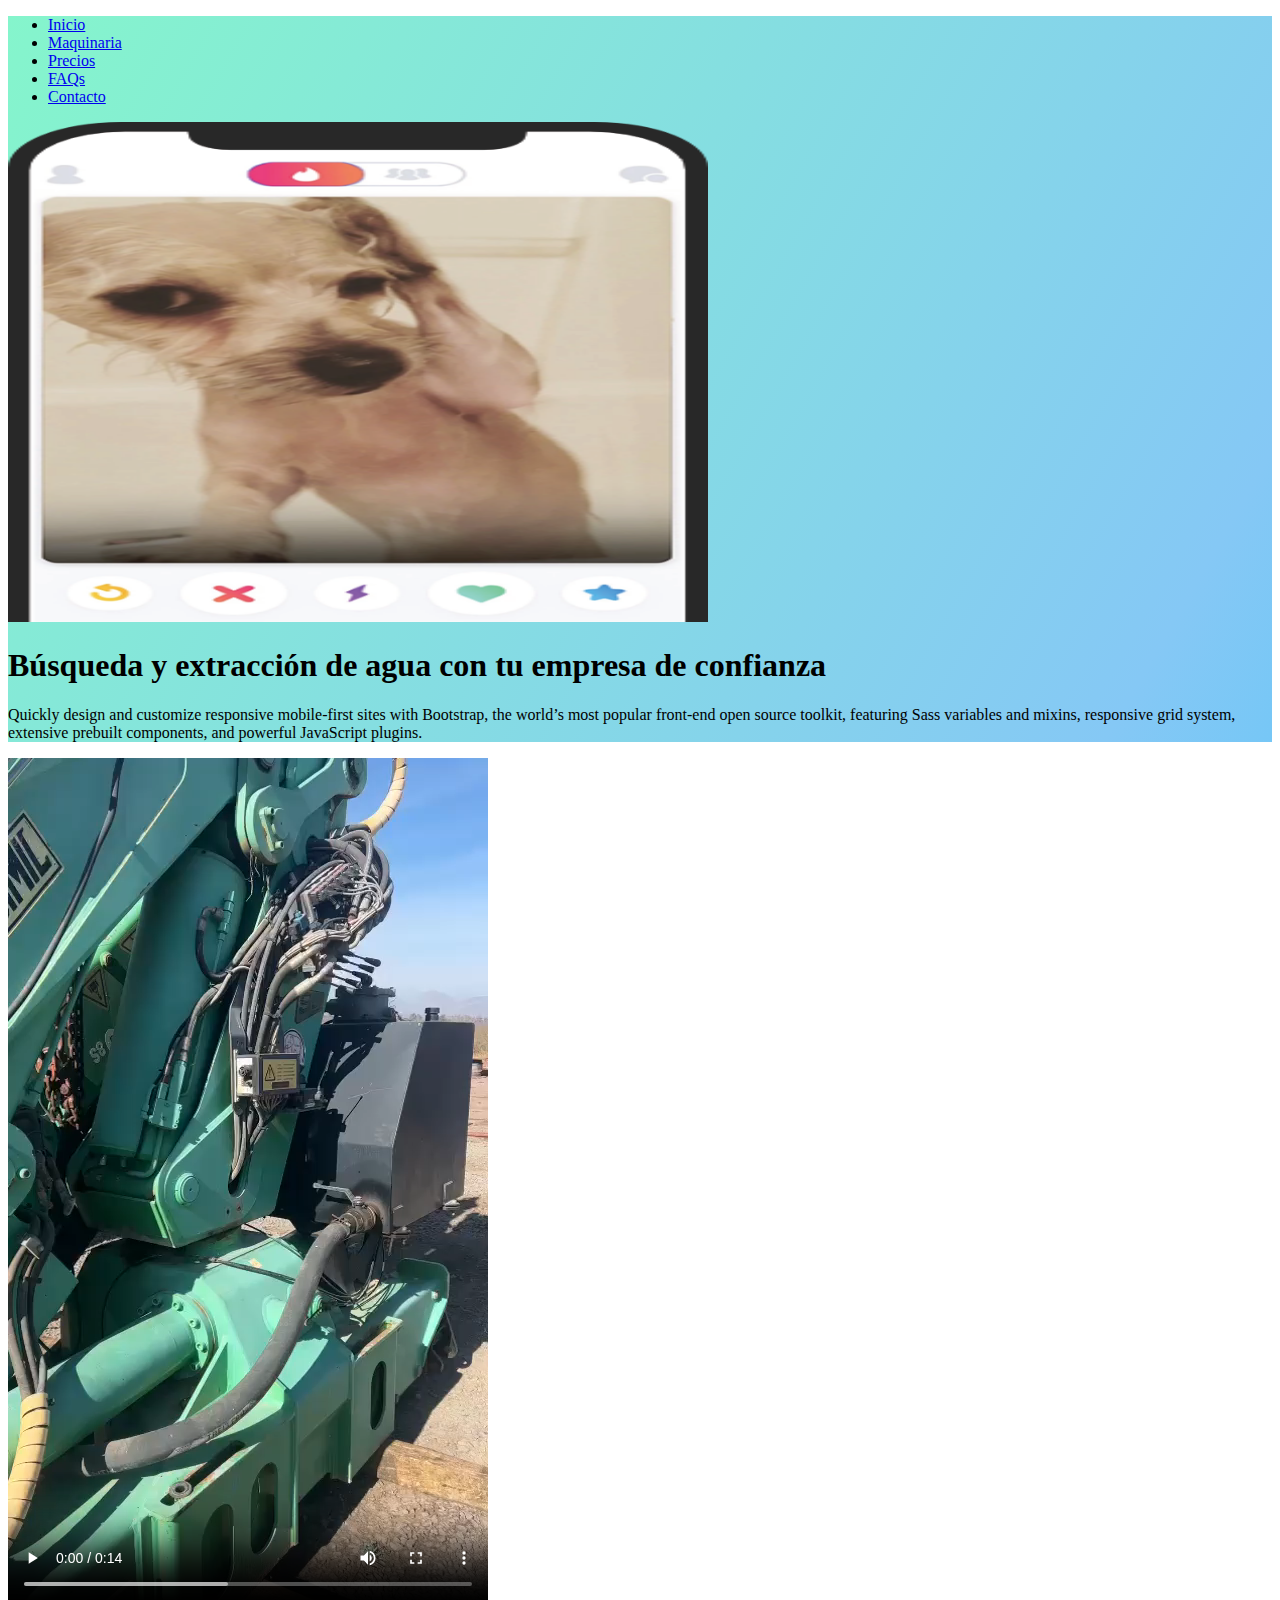
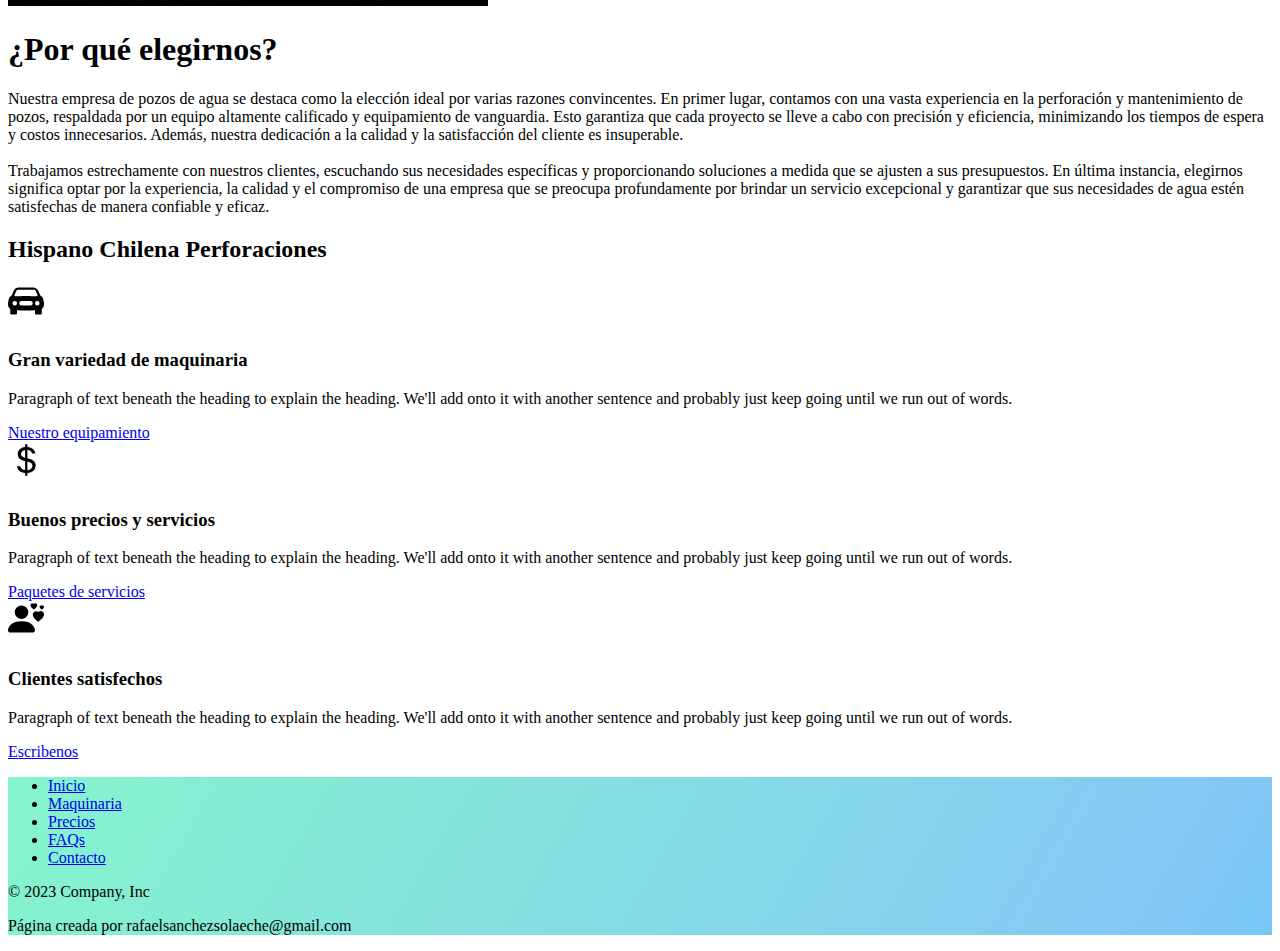
<file: index.html>
<!DOCTYPE html>
<html lang="es">

<head>
  <meta charset="UTF-8">
  <meta name="viewport" content="width=device-width, initial-scale=1.0">
  <title>Hispano Chilena Perforaciones</title>
  <link href="https://cdn.jsdelivr.net/npm/bootstrap@5.3.2/dist/css/bootstrap.min.css" rel="stylesheet" integrity="sha384-T3c6CoIi6uLrA9TneNEoa7RxnatzjcDSCmG1MXxSR1GAsXEV/Dwwykc2MPK8M2HN" crossorigin="anonymous">
  <link href="css/style.css" rel="stylesheet">

</head>

<body>
  <!-- Title -->
  <section id="title" class="gradient-background">
    <header class="d-flex justify-content-center py-3">
      <ul class="nav nav-pills">
        <li class="nav-item"><a href="index.html" class="nav-link active" aria-current="page">Inicio</a></li>
        <li class="nav-item"><a href="maquinaria.html" class="nav-link">Maquinaria</a></li>
        <li class="nav-item"><a href="precios.html" class="nav-link">Precios</a></li>
        <li class="nav-item"><a href="faqs.html" class="nav-link">FAQs</a></li>
        <li class="nav-item"><a href="contacto.html" class="nav-link">Contacto</a></li>
      </ul>
    </header>
    <div class="container col-xxl-8 px-4 py-5">
      <div class="row flex-lg-row-reverse align-items-center g-5 py-5">
        <div class="col-10 col-sm-8 col-lg-6">
          <img src="images/iphone.png" class="d-block mx-lg-auto img-fluid" alt="Bootstrap Themes" width="700" height="500" loading="lazy">
        </div>
        <div class="col-lg-6">
          <h1 class="display-5 fw-bold text-body-emphasis lh-1 mb-3">Búsqueda y extracción de agua con tu empresa de confianza</h1>
          <p class="lead">Quickly design and customize responsive mobile-first sites with Bootstrap, the world’s most popular front-end open source toolkit, featuring Sass variables and mixins, responsive grid system, extensive prebuilt components, and powerful JavaScript plugins.</p>
          <!--<div class="d-grid gap-2 d-md-flex justify-content-md-start">
            <button type="button" class="btn btn-primary btn-lg px-4 me-md-2">Primary</button>
            <button type="button" class="btn btn-outline-secondary btn-lg px-4">Default</button>
          </div>-->
        </div>
      </div>
    </div>
  </section>

</section>
<!-- Testimonial -->
<section id="testimonial">
  <div class="container col-xxl-8 px-4 py-5">
    <div class="row flex-lg-row-reverse align-items-center g-5 py-5">
      <div class="col-10 col-sm-8 col-lg-6 ocultar-div-movil">
        <video src="videos/b68469d9-582a-4659-9da0-c6967c3014d8.MP4" controls></video>
      </div>
      <div class="col-lg-6">
        <h1 class="display-5 fw-bold text-body-emphasis lh-1 mb-3">¿Por qué elegirnos?</h1>
        <p class="lead"> 
          Nuestra empresa de pozos de agua se destaca como la elección ideal por varias razones convincentes. En primer lugar, contamos con 
          una vasta experiencia en la perforación y mantenimiento de pozos, respaldada por un equipo altamente calificado y equipamiento de 
          vanguardia. Esto garantiza que cada proyecto se lleve a cabo con precisión y eficiencia, minimizando los tiempos de espera y costos 
          innecesarios. Además, nuestra dedicación a la calidad y la satisfacción del cliente es insuperable. <br><br>Trabajamos estrechamente con 
          nuestros clientes, escuchando sus necesidades específicas y proporcionando soluciones a medida que se ajusten a sus presupuestos.
          En última instancia, elegirnos significa optar por la experiencia, la calidad y el compromiso de una empresa que se preocupa
          profundamente por brindar un servicio excepcional y garantizar que sus necesidades de agua estén satisfechas de manera confiable y eficaz.
        </p>
       <!-- <div class="d-grid gap-2 d-md-flex justify-content-md-start">
          <button type="button" class="btn btn-primary btn-lg px-4 me-md-2">Primary</button>
          <button type="button" class="btn btn-outline-secondary btn-lg px-4">Default</button>
        </div>-->
      </div>
      <div class="col-10 col-sm-8 col-lg-6 ocultar-div-escritorio">
        <video src="videos/b68469d9-582a-4659-9da0-c6967c3014d8.MP4" controls></video>
      </div>
    </div>
  </div>
</section>
  <!-- Features -->
  <section id="features">
    <div class="container px-4 py-5" id="hanging-icons">
      <h2 class="pb-2 border-bottom">Hispano Chilena Perforaciones</h2>
      <div class="row g-4 py-5 row-cols-1 row-cols-lg-3">
        <div class="col d-flex align-items-start">
          <div class="icon-square text-body-emphasis bg-body-secondary d-inline-flex align-items-center justify-content-center fs-4 flex-shrink-0 me-3">
            <img src="icons/car.svg" alt="coche" height="36"/>
          </div>
          <div>
            <h3 class="fs-2 text-body-emphasis">Gran variedad de maquinaria</h3>
            <p>Paragraph of text beneath the heading to explain the heading. We'll add onto it with another sentence and probably just keep going until we run out of words.</p>
            <a href="maquinaria.html" class="btn btn-link">
              Nuestro equipamiento
            </a>
          </div>
        </div>
        <div class="col d-flex align-items-start">
          <div class="icon-square text-body-emphasis bg-body-secondary d-inline-flex align-items-center justify-content-center fs-4 flex-shrink-0 me-3">
            <img src="icons/currency-dollar.svg" alt="dinero" height="36"/>
          </div>
          <div>
            <h3 class="fs-2 text-body-emphasis">Buenos precios y servicios</h3>
            <p>Paragraph of text beneath the heading to explain the heading. We'll add onto it with another sentence and probably just keep going until we run out of words.</p>
            <a href="precios.html" class="btn btn-link">
              Paquetes de servicios
            </a>
          </div>
        </div>
        <div class="col d-flex align-items-start">
          <div class="icon-square text-body-emphasis bg-body-secondary d-inline-flex align-items-center justify-content-center fs-4 flex-shrink-0 me-3">
            <img src="icons/person-hearts.svg" alt="clientes contentos" height="36"/>
          </div>
          <div>
            <h3 class="fs-2 text-body-emphasis">Clientes satisfechos</h3>
            <p>Paragraph of text beneath the heading to explain the heading. We'll add onto it with another sentence and probably just keep going until we run out of words.</p>
            <a href="clientes.html" class="btn btn-link">
              Escribenos
            </a>
          </div>
        </div>
      </div>
    </div>
  
  <!-- Pricing -->
  <section id="pricing">

  </section>
  <!-- Footer -->
  <section id="footer" class="gradient-background">
    <div class="container">
      <footer class="py-3 my-4 border-top">
        <ul class="nav justify-content-center border-bottom pb-3 mb-3">
          <li class="nav-item"><a href="#" class="nav-link px-2 text-body-secondary">Inicio</a></li>
          <li class="nav-item"><a href="maquinaria.html" class="nav-link px-2 text-body-secondary">Maquinaria</a></li>
          <li class="nav-item"><a href="precios.html" class="nav-link px-2 text-body-secondary">Precios</a></li>
          <li class="nav-item"><a href="faqs.html" class="nav-link px-2 text-body-secondary">FAQs</a></li>
          <li class="nav-item"><a href="contacto.html" class="nav-link px-2 text-body-secondary">Contacto</a></li>
        </ul>
        <p class="text-center text-body-secondary">© 2023 Company, Inc</p>
        <p class="text-center text-body-secondary">Página creada por rafaelsanchezsolaeche@gmail.com</p>
      </footer>
    </div>
  </section>
  <script src="https://cdn.jsdelivr.net/npm/bootstrap@5.3.2/dist/js/bootstrap.bundle.min.js" integrity="sha384-C6RzsynM9kWDrMNeT87bh95OGNyZPhcTNXj1NW7RuBCsyN/o0jlpcV8Qyq46cDfL" crossorigin="anonymous"></script>
</body>
</html>
</file>
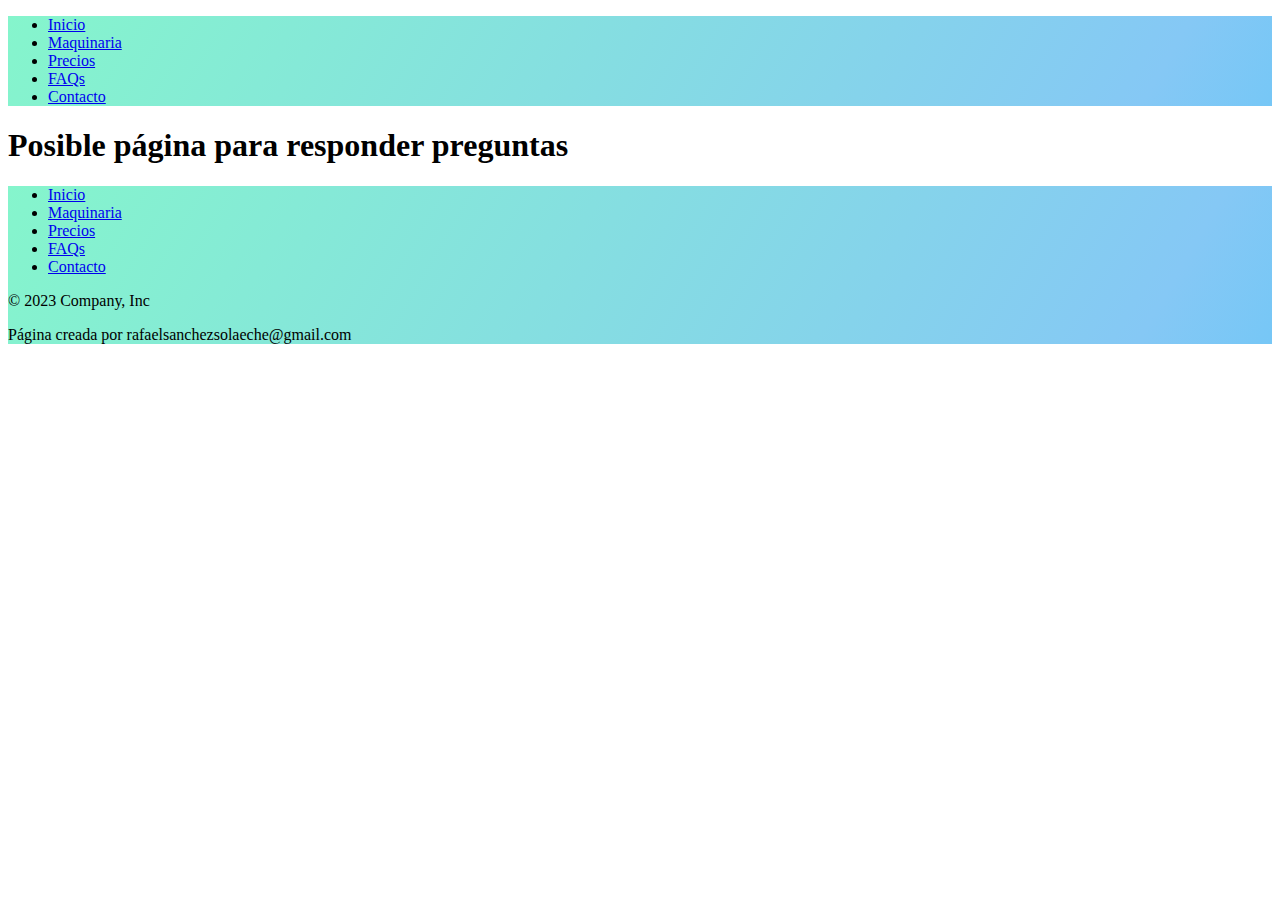
<file: faqs.html>
<!DOCTYPE html>
<html lang="es">
<head>
    <meta charset="UTF-8">
    <meta name="viewport" content="width=device-width, initial-scale=1.0">
    <title>HCP Maquinaria</title>
    <link href="https://cdn.jsdelivr.net/npm/bootstrap@5.3.2/dist/css/bootstrap.min.css" rel="stylesheet" integrity="sha384-T3c6CoIi6uLrA9TneNEoa7RxnatzjcDSCmG1MXxSR1GAsXEV/Dwwykc2MPK8M2HN" crossorigin="anonymous">
    <link href="css/style.css" rel="stylesheet">
</head>
<body>
    <section id="title" class="gradient-background">
        <header class="d-flex justify-content-center py-3">
          <ul class="nav nav-pills">
            <li class="nav-item"><a href="index.html" class="nav-link" aria-current="page">Inicio</a></li>
            <li class="nav-item"><a href="maquinaria.html" class="nav-link">Maquinaria</a></li>
            <li class="nav-item"><a href="precios.html" class="nav-link">Precios</a></li>
            <li class="nav-item"><a href="faqs.html" class="nav-link active">FAQs</a></li>
            <li class="nav-item"><a href="contacto.html" class="nav-link">Contacto</a></li>
          </ul>
        </header>
    </section>
    <h1>Posible página para responder preguntas</h1>
    <!-- Footer -->
  <section id="footer" class="gradient-background">
    <div class="container">
      <footer class="py-3 my-4 border-top">
        <ul class="nav justify-content-center border-bottom pb-3 mb-3">
          <li class="nav-item"><a href="index.html" class="nav-link px-2 text-body-secondary">Inicio</a></li>
          <li class="nav-item"><a href="maquinaria.html" class="nav-link px-2 text-body-secondary">Maquinaria</a></li>
          <li class="nav-item"><a href="precios.html" class="nav-link px-2 text-body-secondary">Precios</a></li>
          <li class="nav-item"><a href="faqs.html" class="nav-link px-2 text-body-secondary">FAQs</a></li>
          <li class="nav-item"><a href="contacto.html" class="nav-link px-2 text-body-secondary">Contacto</a></li>
        </ul>
        <p class="text-center text-body-secondary">© 2023 Company, Inc</p>
        <p class="text-center text-body-secondary">Página creada por rafaelsanchezsolaeche@gmail.com</p>
      </footer>
    </div>
  </section>
<script src="https://cdn.jsdelivr.net/npm/bootstrap@5.3.2/dist/js/bootstrap.bundle.min.js" integrity="sha384-C6RzsynM9kWDrMNeT87bh95OGNyZPhcTNXj1NW7RuBCsyN/o0jlpcV8Qyq46cDfL" crossorigin="anonymous"></script>
</body>
</html>
</file>
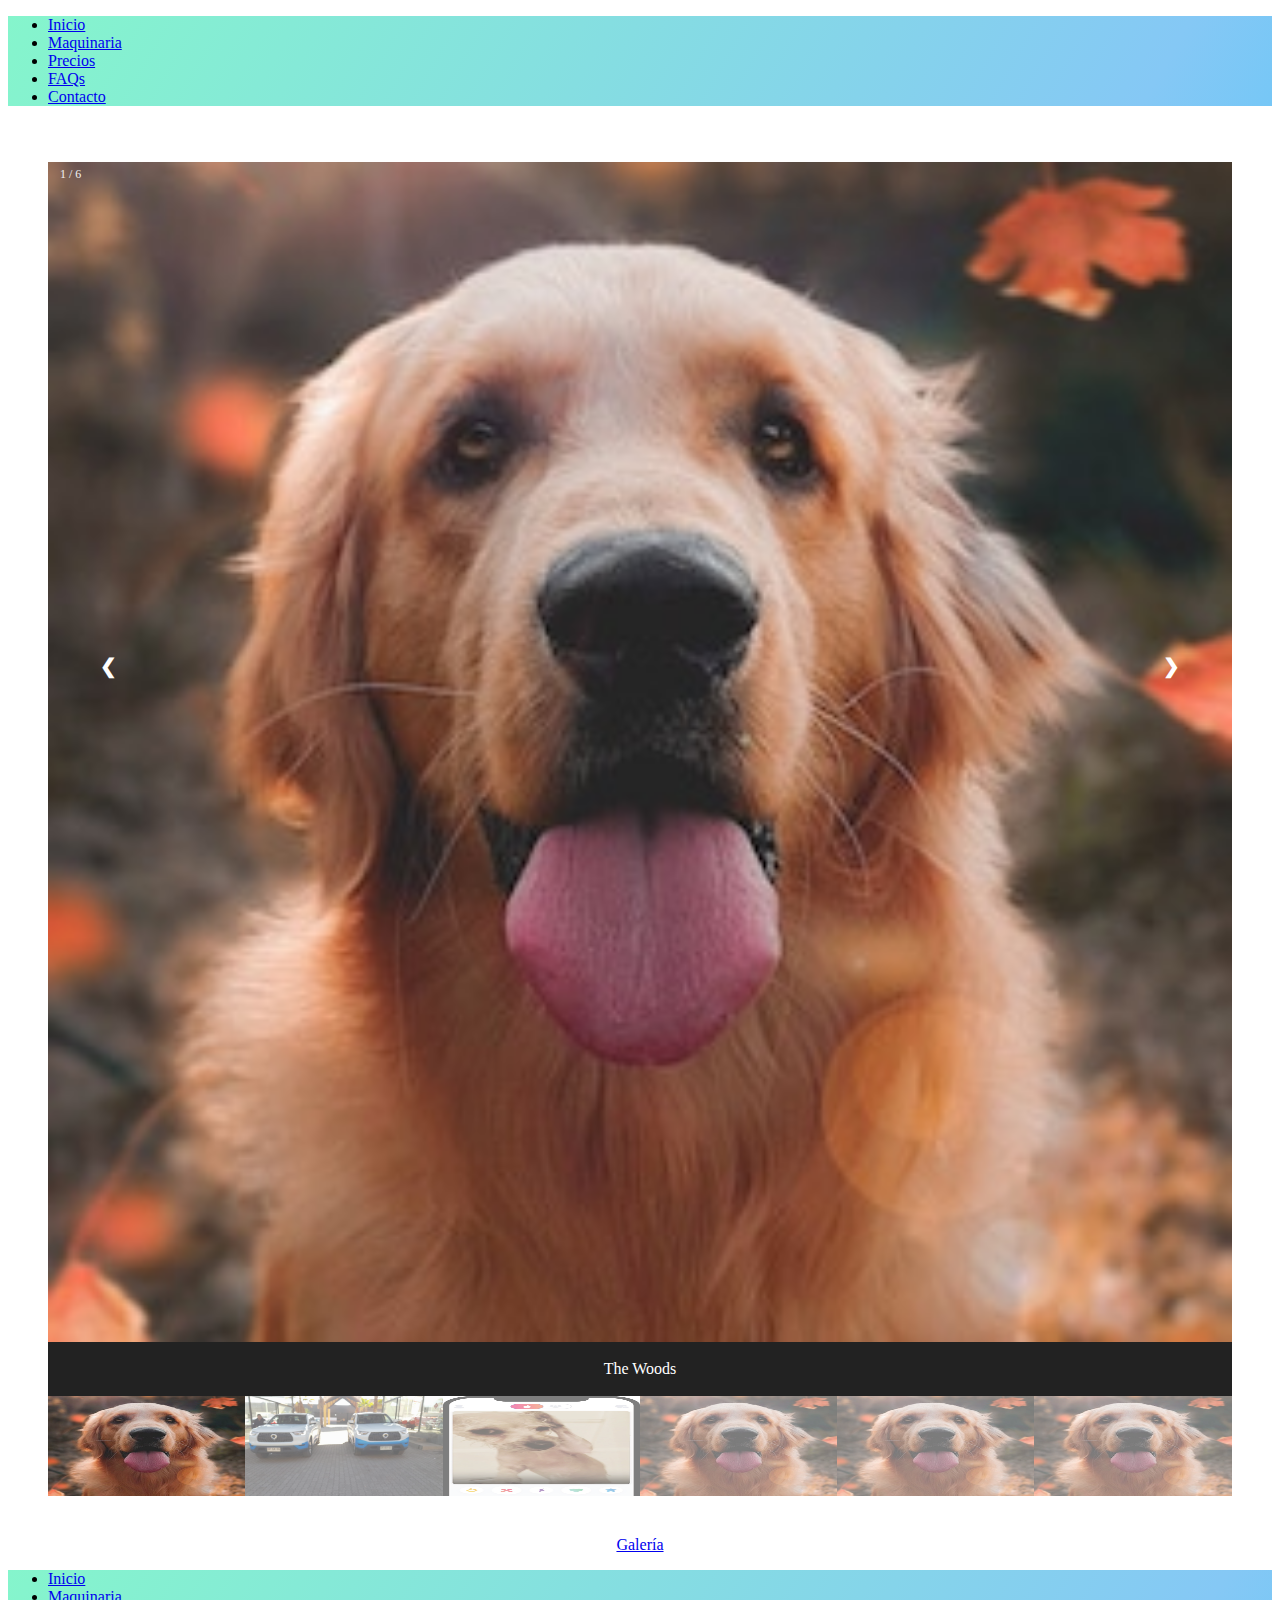
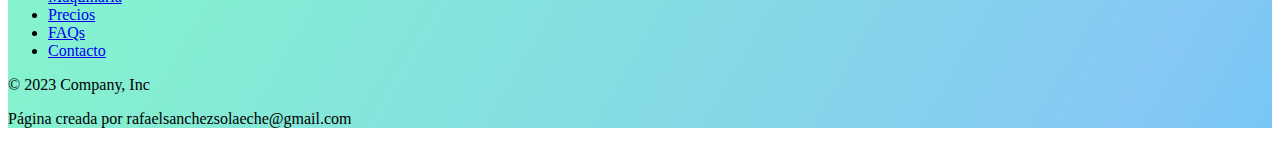
<file: maquinaria.html>
<!DOCTYPE html>
<html lang="es">
<head>
  <meta charset="UTF-8">
  <meta name="viewport" content="width=device-width, initial-scale=1.0">
  <title>HCP Maquinaria</title>
  <link href="https://cdn.jsdelivr.net/npm/bootstrap@5.3.2/dist/css/bootstrap.min.css" rel="stylesheet" integrity="sha384-T3c6CoIi6uLrA9TneNEoa7RxnatzjcDSCmG1MXxSR1GAsXEV/Dwwykc2MPK8M2HN" crossorigin="anonymous">
  <link href="css/maquinariaCSS.css" rel="stylesheet">
  <link href="css/style.css" rel="stylesheet">

</head>
<body>
  <!--Header-->
  <section id="title" class="gradient-background">
    <header class="d-flex justify-content-center py-3">
      <ul class="nav nav-pills">
        <li class="nav-item"><a href="index.html" class="nav-link" aria-current="page">Inicio</a></li>
        <li class="nav-item"><a href="maquinaria.html" class="nav-link active">Maquinaria</a></li>
        <li class="nav-item"><a href="precios.html" class="nav-link">Precios</a></li>
        <li class="nav-item"><a href="faqs.html" class="nav-link">FAQs</a></li>
        <li class="nav-item"><a href="contacto.html" class="nav-link">Contacto</a></li>
      </ul>
    </header>
  </section>

  <section id="carrusel">
    <div class="container" id="container_maquinaria">
      <div class="mySlides">
        <div class="numbertext">1 / 6</div>
        <img src="images/dog-img.jpg" style="width:100%">
      </div>

      <div class="mySlides">
        <div class="numbertext">2 / 6</div>
        <img src="images/54649830-0e52-4866-9b0e-6481e0e52518.JPG" style="width:100%">
      </div>

      <div class="mySlides">
        <div class="numbertext">3 / 6</div>
        <img src="images/iphone.png" style="width:100%">
      </div>
        
      <div class="mySlides">
        <div class="numbertext">4 / 6</div>
        <img src="images/dog-img.jpg" style="width:100%">
      </div>

      <div class="mySlides">
        <div class="numbertext">5 / 6</div>
        <img src="images/dog-img.jpg" style="width:100%">
      </div>
        
      <div class="mySlides">
        <div class="numbertext">6 / 6</div>
        <img src="images/dog-img.jpg" style="width:100%">
      </div>
        
      <a class="prev" onclick="plusSlides(-1)">❮</a>
      <a class="next" onclick="plusSlides(1)">❯</a>

      <div class="caption-container">
        <p id="caption"></p>
      </div>

      <div class="row">
        <div class="column">
          <img class="demo cursor" src="images/dog-img.jpg" style="width:100%" height="100px" onclick="currentSlide(1)" alt="The Woods">
        </div>
        <div class="column">
          <img class="demo cursor" src="images/54649830-0e52-4866-9b0e-6481e0e52518.JPG" style="width:100%" height="100px" onclick="currentSlide(2)" alt="Cinque Terre">
        </div>
        <div class="column">
          <img class="demo cursor" src="./images/iphone.png" style="width:100%" height="100px" onclick="currentSlide(3)" alt="Mountains and fjords">
        </div>
        <div class="column">
          <img class="demo cursor" src="images/dog-img.jpg" style="width:100%" height="100px" onclick="currentSlide(4)" alt="Northern Lights">
        </div>
        <div class="column">
          <img class="demo cursor" src="images/dog-img.jpg" style="width:100%" height="100px" onclick="currentSlide(5)" alt="Nature and sunrise">
        </div>    
        <div class="column">
          <img class="demo cursor" src="images/dog-img.jpg" style="width:100%" height="100px" onclick="currentSlide(6)" alt="Snowy Mountains">
        </div>
      </div>
    </div>
    <a id="link_album" class="btn btn-info rounded-pill" href="album.html">Galería</a>
  </section>
<!-- Footer -->
  <section id="footer" class="gradient-background">
    <div class="container">
      <footer class="py-3 my-4 border-top">
        <ul class="nav justify-content-center border-bottom pb-3 mb-3">
          <li class="nav-item"><a href="index.html" class="nav-link px-2 text-body-secondary">Inicio</a></li>
          <li class="nav-item"><a href="maquinaria.html" class="nav-link px-2 text-body-secondary">Maquinaria</a></li>
          <li class="nav-item"><a href="precios.html" class="nav-link px-2 text-body-secondary">Precios</a></li>
          <li class="nav-item"><a href="faqs.html" class="nav-link px-2 text-body-secondary">FAQs</a></li>
          <li class="nav-item"><a href="contacto.html" class="nav-link px-2 text-body-secondary">Contacto</a></li>
        </ul>
        <p class="text-center text-body-secondary">© 2023 Company, Inc</p>
        <p class="text-center text-body-secondary">Página creada por rafaelsanchezsolaeche@gmail.com</p>
      </footer>
    </div>
  </section>
<script src="https://cdn.jsdelivr.net/npm/bootstrap@5.3.2/dist/js/bootstrap.bundle.min.js" integrity="sha384-C6RzsynM9kWDrMNeT87bh95OGNyZPhcTNXj1NW7RuBCsyN/o0jlpcV8Qyq46cDfL" crossorigin="anonymous"></script>
<script type="text/JavaScript" src="carrusel.js"></script> 

</body>
</html>
</file>
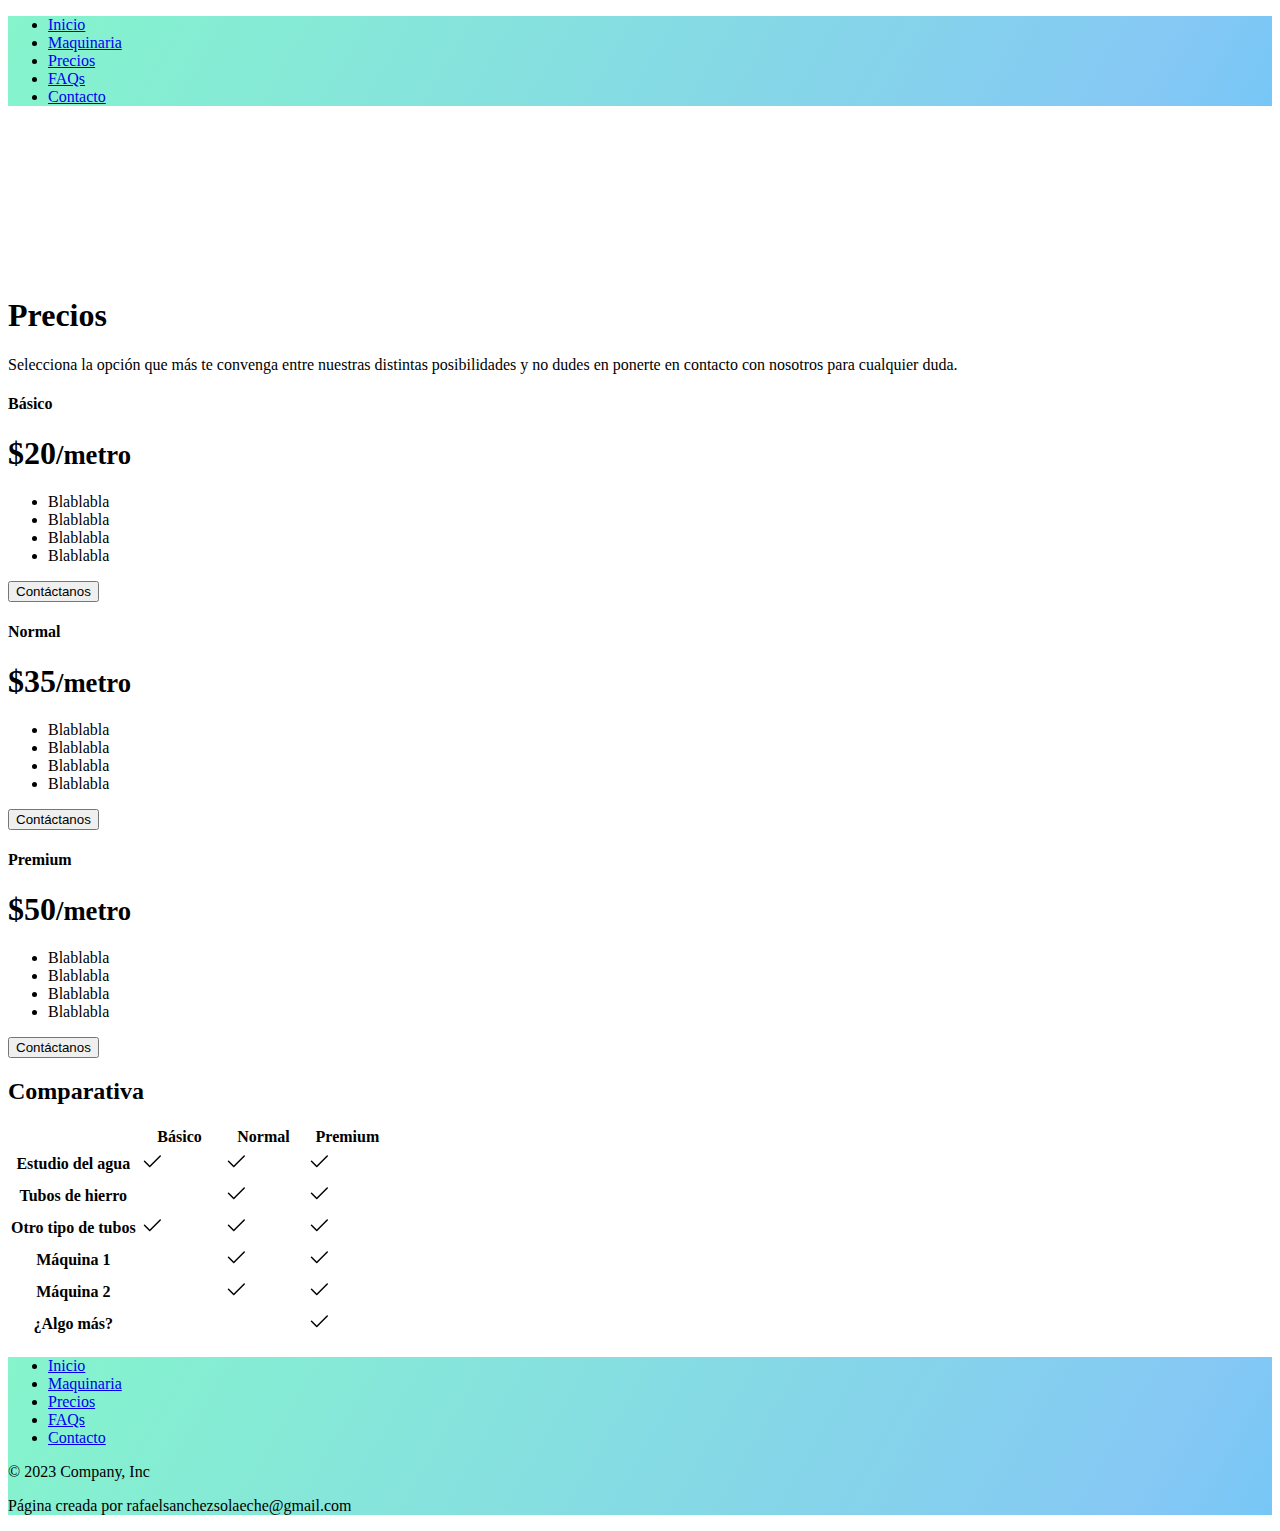
<file: precios.html>
<!DOCTYPE html>
<html lang="en">
<head>
    <meta charset="UTF-8">
    <meta name="viewport" content="width=device-width, initial-scale=1.0">
    <title>HCP Maquinaria</title>
    <link href="https://cdn.jsdelivr.net/npm/bootstrap@5.3.2/dist/css/bootstrap.min.css" rel="stylesheet" integrity="sha384-T3c6CoIi6uLrA9TneNEoa7RxnatzjcDSCmG1MXxSR1GAsXEV/Dwwykc2MPK8M2HN" crossorigin="anonymous">
    <link href="css/style.css" rel="stylesheet">
</head>
<body>
    <section id="title" class="gradient-background">
        <header class="d-flex justify-content-center py-3">
          <ul class="nav nav-pills">
            <li class="nav-item"><a href="index.html" class="nav-link" aria-current="page">Inicio</a></li>
            <li class="nav-item"><a href="maquinaria.html" class="nav-link">Maquinaria</a></li>
            <li class="nav-item"><a href="precios.html" class="nav-link active">Precios</a></li>
            <li class="nav-item"><a href="faqs.html" class="nav-link">FAQs</a></li>
            <li class="nav-item"><a href="contacto.html" class="nav-link">Contacto</a></li>
          </ul>
        </header>
    </section>

    <svg xmlns="http://www.w3.org/2000/svg" class="d-none">
      <symbol id="check" viewBox="0 0 16 16">
        <title>Check</title>
        <path d="M13.854 3.646a.5.5 0 0 1 0 .708l-7 7a.5.5 0 0 1-.708 0l-3.5-3.5a.5.5 0 1 1 .708-.708L6.5 10.293l6.646-6.647a.5.5 0 0 1 .708 0z"></path>
      </symbol>
    </svg>

    <!--tabla precios-->
    <section>
      <main>
        <div class="pricing-header p-3 pb-md-4 mx-auto text-center">
          <h1 class="display-4 fw-normal text-body-emphasis">Precios</h1>
          <p class="fs-5 text-body-secondary">Selecciona la opción que más te convenga entre nuestras distintas posibilidades y no dudes en ponerte en contacto con nosotros para cualquier duda.</p>
        </div>
        <div class="row row-cols-1 row-cols-md-3 mb-3 text-center">
          <div class="col">
            <div class="card mb-4 rounded-3 shadow-sm">
              <div class="card-header py-3">
                <h4 class="my-0 fw-normal">Básico</h4>
              </div>
              <div class="card-body">
                <h1 class="card-title pricing-card-title">$20<small class="text-body-secondary fw-light">/metro</small></h1>
                <ul class="list-unstyled mt-3 mb-4">
                  <li>Blablabla</li>
                  <li>Blablabla</li>
                  <li>Blablabla</li>
                  <li>Blablabla</li>
                </ul>
                <button type="button" class="w-100 btn btn-lg btn-outline-primary">Contáctanos</button>
              </div>
            </div>
          </div>
          <div class="col">
            <div class="card mb-4 rounded-3 shadow-sm">
              <div class="card-header py-3">
                <h4 class="my-0 fw-normal">Normal</h4>
              </div>
              <div class="card-body">
                <h1 class="card-title pricing-card-title">$35<small class="text-body-secondary fw-light">/metro</small></h1>
                <ul class="list-unstyled mt-3 mb-4">
                  <li>Blablabla</li>
                  <li>Blablabla</li>
                  <li>Blablabla</li>
                  <li>Blablabla</li>
                </ul>
                <button type="button" class="w-100 btn btn-lg btn-outline-primary">Contáctanos</button>
              </div>
            </div>
          </div>
          <div class="col">
            <div class="card mb-4 rounded-3 shadow-sm">
              <div class="card-header py-3">
                <h4 class="my-0 fw-normal">Premium</h4>
              </div>
              <div class="card-body">
                <h1 class="card-title pricing-card-title">$50<small class="text-body-secondary fw-light">/metro</small></h1>
                <ul class="list-unstyled mt-3 mb-4">
                  <li>Blablabla</li>
                  <li>Blablabla</li>
                  <li>Blablabla</li>
                  <li>Blablabla</li>
                </ul>
                <button type="button" class="w-100 btn btn-lg btn-outline-primary">Contáctanos</button>
              </div>
            </div>
          </div>
        </div>
    
        <h2 class="display-6 text-center mb-4">Comparativa</h2>
    
        <div class="table-responsive">
          <table class="table text-center">
            <thead>
              <tr>
                <th style="width: 34%;"></th>
                <th style="width: 22%;">Básico</th>
                <th style="width: 22%;">Normal</th>
                <th style="width: 22%;">Premium</th>
              </tr>
            </thead>
            <tbody>
              <tr>
                <th scope="row" class="text-start">Estudio del agua</th>
                <td><svg class="bi" width="24" height="24"><use xlink:href="#check"></use></svg></td>
                <td><svg class="bi" width="24" height="24"><use xlink:href="#check"></use></svg></td>
                <td><svg class="bi" width="24" height="24"><use xlink:href="#check"></use></svg></td>
              </tr>
              <tr>
                <th scope="row" class="text-start">Tubos de hierro</th>
                <td></td>
                <td><svg class="bi" width="24" height="24"><use xlink:href="#check"></use></svg></td>
                <td><svg class="bi" width="24" height="24"><use xlink:href="#check"></use></svg></td>
              </tr>
            </tbody>
    
            <tbody>
              <tr>
                <th scope="row" class="text-start">Otro tipo de tubos</th>
                <td><svg class="bi" width="24" height="24"><use xlink:href="#check"></use></svg></td>
                <td><svg class="bi" width="24" height="24"><use xlink:href="#check"></use></svg></td>
                <td><svg class="bi" width="24" height="24"><use xlink:href="#check"></use></svg></td>
              </tr>
              <tr>
                <th scope="row" class="text-start">Máquina 1</th>
                <td></td>
                <td><svg class="bi" width="24" height="24"><use xlink:href="#check"></use></svg></td>
                <td><svg class="bi" width="24" height="24"><use xlink:href="#check"></use></svg></td>
              </tr>
              <tr>
                <th scope="row" class="text-start">Máquina 2</th>
                <td></td>
                <td><svg class="bi" width="24" height="24"><use xlink:href="#check"></use></svg></td>
                <td><svg class="bi" width="24" height="24"><use xlink:href="#check"></use></svg></td>
              </tr>
              <tr>
                <th scope="row" class="text-start">¿Algo más?</th>
                <td></td>
                <td></td>
                <td><svg class="bi" width="24" height="24"><use xlink:href="#check"></use></svg></td>
              </tr>
            </tbody>
          </table>
        </div>
      </main>
    </section>

    <!-- Footer -->
    <section id="footer" class="gradient-background">
      <div class="container">
        <footer class="py-3 my-4 border-top">
          <ul class="nav justify-content-center border-bottom pb-3 mb-3">
            <li class="nav-item"><a href="index.html" class="nav-link px-2 text-body-secondary">Inicio</a></li>
            <li class="nav-item"><a href="maquinaria.html" class="nav-link px-2 text-body-secondary">Maquinaria</a></li>
            <li class="nav-item"><a href="precios.html" class="nav-link px-2 text-body-secondary">Precios</a></li>
            <li class="nav-item"><a href="faqs.html" class="nav-link px-2 text-body-secondary">FAQs</a></li>
            <li class="nav-item"><a href="contacto.html" class="nav-link px-2 text-body-secondary">Contacto</a></li>
          </ul>
          <p class="text-center text-body-secondary">© 2023 Company, Inc</p>
          <p class="text-center text-body-secondary">Página creada por rafaelsanchezsolaeche@gmail.com</p>
        </footer>
      </div>
    </section>
<script src="https://cdn.jsdelivr.net/npm/bootstrap@5.3.2/dist/js/bootstrap.bundle.min.js" integrity="sha384-C6RzsynM9kWDrMNeT87bh95OGNyZPhcTNXj1NW7RuBCsyN/o0jlpcV8Qyq46cDfL" crossorigin="anonymous"></script>
</body>
</html>
</file>
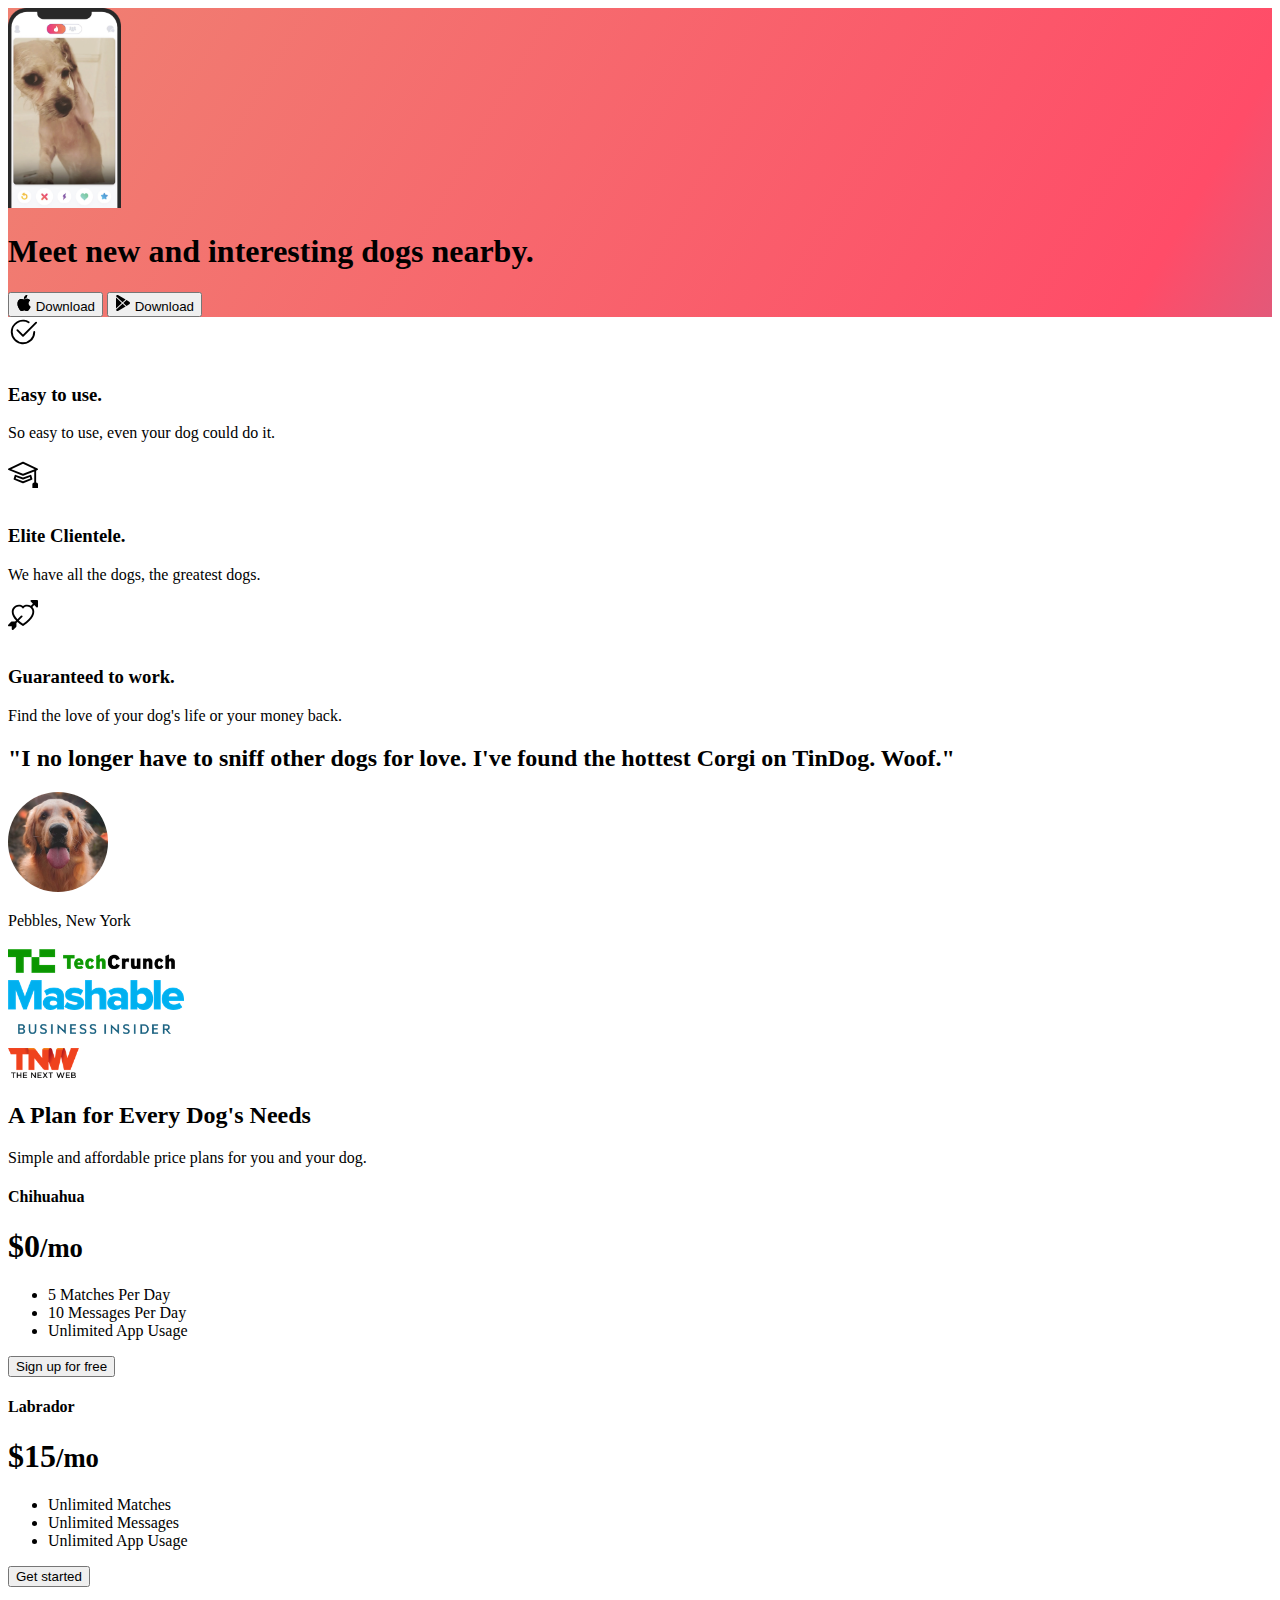
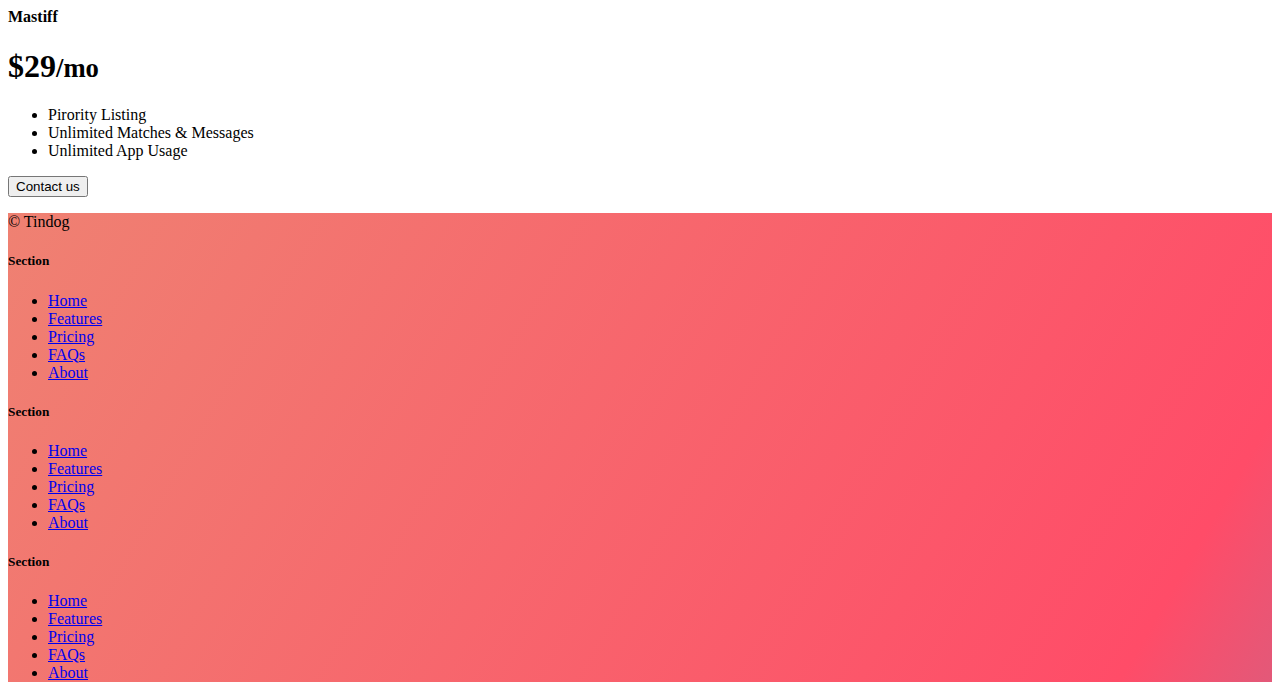
<file: solution.html>
<!DOCTYPE html>
<html lang="en">

<head>
  <meta charset="UTF-8">
  <meta name="viewport" content="width=device-width, initial-scale=1.0">
  <title>TinDog</title>
  <link href="https://cdn.jsdelivr.net/npm/bootstrap@5.3.0-alpha3/dist/css/bootstrap.min.css" rel="stylesheet"
    integrity="sha384-KK94CHFLLe+nY2dmCWGMq91rCGa5gtU4mk92HdvYe+M/SXH301p5ILy+dN9+nJOZ" crossorigin="anonymous">
  <link rel="stylesheet" href="./css/solution.css">
</head>

<body>


  <!-- Title -->
  <section id="title" class="gradient-background">

    <div class="container col-xxl-8 px-4 pt-5">
      <div class="row flex-lg-row-reverse align-items-center g-5 pt-5">
        <div class="col-10 col-sm-8 col-lg-6">
          <img src="./images/iphone.png" class="d-block mx-lg-auto img-fluid" alt="Bootstrap Themes" height="200"
            loading="lazy">
        </div>
        <div class="col-lg-6">
          <h1 class="display-5 fw-bold text-body-emphasis lh-1 mb-3">Meet new and interesting dogs nearby.</h1>

          <div class="d-grid gap-2 d-md-flex justify-content-md-start">
            <button type="button" class="btn btn-light btn-lg px-4 me-md-2"><svg xmlns="http://www.w3.org/2000/svg"
                width="16" height="16" fill="currentColor" class="bi bi-apple mb-1" viewBox="0 0 16 16">
                <path
                  d="M11.182.008C11.148-.03 9.923.023 8.857 1.18c-1.066 1.156-.902 2.482-.878 2.516.024.034 1.52.087 2.475-1.258.955-1.345.762-2.391.728-2.43Zm3.314 11.733c-.048-.096-2.325-1.234-2.113-3.422.212-2.189 1.675-2.789 1.698-2.854.023-.065-.597-.79-1.254-1.157a3.692 3.692 0 0 0-1.563-.434c-.108-.003-.483-.095-1.254.116-.508.139-1.653.589-1.968.607-.316.018-1.256-.522-2.267-.665-.647-.125-1.333.131-1.824.328-.49.196-1.422.754-2.074 2.237-.652 1.482-.311 3.83-.067 4.56.244.729.625 1.924 1.273 2.796.576.984 1.34 1.667 1.659 1.899.319.232 1.219.386 1.843.067.502-.308 1.408-.485 1.766-.472.357.013 1.061.154 1.782.539.571.197 1.111.115 1.652-.105.541-.221 1.324-1.059 2.238-2.758.347-.79.505-1.217.473-1.282Z" />
                <path
                  d="M11.182.008C11.148-.03 9.923.023 8.857 1.18c-1.066 1.156-.902 2.482-.878 2.516.024.034 1.52.087 2.475-1.258.955-1.345.762-2.391.728-2.43Zm3.314 11.733c-.048-.096-2.325-1.234-2.113-3.422.212-2.189 1.675-2.789 1.698-2.854.023-.065-.597-.79-1.254-1.157a3.692 3.692 0 0 0-1.563-.434c-.108-.003-.483-.095-1.254.116-.508.139-1.653.589-1.968.607-.316.018-1.256-.522-2.267-.665-.647-.125-1.333.131-1.824.328-.49.196-1.422.754-2.074 2.237-.652 1.482-.311 3.83-.067 4.56.244.729.625 1.924 1.273 2.796.576.984 1.34 1.667 1.659 1.899.319.232 1.219.386 1.843.067.502-.308 1.408-.485 1.766-.472.357.013 1.061.154 1.782.539.571.197 1.111.115 1.652-.105.541-.221 1.324-1.059 2.238-2.758.347-.79.505-1.217.473-1.282Z" />
              </svg> Download</button>
            <button type="button" class="btn btn-outline-light btn-lg px-4"><svg xmlns="http://www.w3.org/2000/svg"
                width="16" height="16" fill="currentColor" class="bi bi-google-play mb-1" viewBox="0 0 16 16">
                <path
                  d="M14.222 9.374c1.037-.61 1.037-2.137 0-2.748L11.528 5.04 8.32 8l3.207 2.96 2.694-1.586Zm-3.595 2.116L7.583 8.68 1.03 14.73c.201 1.029 1.36 1.61 2.303 1.055l7.294-4.295ZM1 13.396V2.603L6.846 8 1 13.396ZM1.03 1.27l6.553 6.05 3.044-2.81L3.333.215C2.39-.341 1.231.24 1.03 1.27Z" />
              </svg> Download</button>
          </div>
        </div>
      </div>
    </div>
  </section>
  <!-- Features -->
  <section id="features">
    <div class="container mt-5">
      <div class="row g-4 py-5 row-cols-1 row-cols-lg-3">
        <div class="col d-flex align-items-start">
          <div
            class="icon-square text-body-emphasis bg-body-secondary d-inline-flex align-items-center justify-content-center fs-4 flex-shrink-0 me-3">
            <svg xmlns="http://www.w3.org/2000/svg" height="30" fill="currentColor" class="bi bi-check2-circle"
              viewBox="0 0 16 16">
              <path
                d="M2.5 8a5.5 5.5 0 0 1 8.25-4.764.5.5 0 0 0 .5-.866A6.5 6.5 0 1 0 14.5 8a.5.5 0 0 0-1 0 5.5 5.5 0 1 1-11 0z" />
              <path
                d="M15.354 3.354a.5.5 0 0 0-.708-.708L8 9.293 5.354 6.646a.5.5 0 1 0-.708.708l3 3a.5.5 0 0 0 .708 0l7-7z" />
            </svg>
          </div>
          <div>
            <h3 class="fs-2">Easy to use.</h3>
            <p>So easy to use, even your dog could do it.</p>

          </div>
        </div>
        <div class="col d-flex align-items-start">
          <div
            class="icon-square text-body-emphasis bg-body-secondary d-inline-flex align-items-center justify-content-center fs-4 flex-shrink-0 me-3">
            <svg xmlns="http://www.w3.org/2000/svg" height="30" fill="currentColor" class="bi bi-mortarboard"
              viewBox="0 0 16 16">
              <path
                d="M8.211 2.047a.5.5 0 0 0-.422 0l-7.5 3.5a.5.5 0 0 0 .025.917l7.5 3a.5.5 0 0 0 .372 0L14 7.14V13a1 1 0 0 0-1 1v2h3v-2a1 1 0 0 0-1-1V6.739l.686-.275a.5.5 0 0 0 .025-.917l-7.5-3.5ZM8 8.46 1.758 5.965 8 3.052l6.242 2.913L8 8.46Z" />
              <path
                d="M4.176 9.032a.5.5 0 0 0-.656.327l-.5 1.7a.5.5 0 0 0 .294.605l4.5 1.8a.5.5 0 0 0 .372 0l4.5-1.8a.5.5 0 0 0 .294-.605l-.5-1.7a.5.5 0 0 0-.656-.327L8 10.466 4.176 9.032Zm-.068 1.873.22-.748 3.496 1.311a.5.5 0 0 0 .352 0l3.496-1.311.22.748L8 12.46l-3.892-1.556Z" />
            </svg>
          </div>
          <div>
            <h3 class="fs-2">Elite Clientele.</h3>
            <p>We have all the dogs, the greatest dogs.</p>

          </div>
        </div>
        <div class="col d-flex align-items-start">
          <div
            class="icon-square text-body-emphasis bg-body-secondary d-inline-flex align-items-center justify-content-center fs-4 flex-shrink-0 me-3">
            <svg xmlns="http://www.w3.org/2000/svg" height="30" fill="currentColor" class="bi bi-arrow-through-heart"
              viewBox="0 0 16 16">
              <path fill-rule="evenodd"
                d="M2.854 15.854A.5.5 0 0 1 2 15.5V14H.5a.5.5 0 0 1-.354-.854l1.5-1.5A.5.5 0 0 1 2 11.5h1.793l.53-.53c-.771-.802-1.328-1.58-1.704-2.32-.798-1.575-.775-2.996-.213-4.092C3.426 2.565 6.18 1.809 8 3.233c1.25-.98 2.944-.928 4.212-.152L13.292 2 12.147.854A.5.5 0 0 1 12.5 0h3a.5.5 0 0 1 .5.5v3a.5.5 0 0 1-.854.354L14 2.707l-1.006 1.006c.236.248.44.531.6.845.562 1.096.585 2.517-.213 4.092-.793 1.563-2.395 3.288-5.105 5.08L8 13.912l-.276-.182a21.86 21.86 0 0 1-2.685-2.062l-.539.54V14a.5.5 0 0 1-.146.354l-1.5 1.5Zm2.893-4.894A20.419 20.419 0 0 0 8 12.71c2.456-1.666 3.827-3.207 4.489-4.512.679-1.34.607-2.42.215-3.185-.817-1.595-3.087-2.054-4.346-.761L8 4.62l-.358-.368c-1.259-1.293-3.53-.834-4.346.761-.392.766-.464 1.845.215 3.185.323.636.815 1.33 1.519 2.065l1.866-1.867a.5.5 0 1 1 .708.708L5.747 10.96Z" />
            </svg>
          </div>
          <div>
            <h3 class="fs-2">Guaranteed to work.</h3>
            <p>Find the love of your dog's life or your money back.</p>

          </div>
        </div>
      </div>
    </div>
  </section>
  <!-- Testimonial -->
  <section id="testimonial">
    <div class="my-5">
      <div class="p-5 text-center bg-body-tertiary">
        <div class="container py-5">
          <h2 class="text-body-emphasis">"I no longer have to sniff other dogs for love. I've found the hottest Corgi on
            TinDog. Woof."</h2>
          <img class="profile-img mt-5" src="./images/dog-img.jpg" alt="dog image">
          <p class="col-lg-8 mx-auto lead mt-2">
            Pebbles, New York
          </p>
        </div>

        <div class="container">
          <div class="row">
            <div class="col-lg-3 col-sm-12">
              <img src="./images/techcrunch.png" alt="techcrunch" height="30">
            </div>
            <div class="col-lg-3 col-sm-12">
              <img src="./images/mashable.png" alt="mashable" height="30">
            </div>
            <div class="col-lg-3 col-sm-12">
              <img src="./images/bizinsider.png" alt="bizinsider" height="30">
            </div>
            <div class="col-lg-3 col-sm-12">
              <img src="./images/tnw.png" alt="tnw" height="30">
            </div>
          </div>
        </div>
      </div>
    </div>
  </section>
  <!-- Pricing -->
  <section id="pricing">
    <div class="container">
      <div class="pricing-header p-3 pb-md-4 mx-auto text-center">
        <h2 class="display-4 fw-normal">A Plan for Every Dog's Needs</h2>
        <p class="fs-5 text-body-secondary">Simple and affordable price plans for you and your dog.
      </div>
      <div class="row row-cols-1 row-cols-md-3 mb-3 text-center">
        <div class="col">
          <div class="card mb-4 rounded-3 shadow-sm">
            <div class="card-header py-3">
              <h4 class="my-0 fw-normal">Chihuahua</h4>
            </div>
            <div class="card-body">
              <h1 class="card-title pricing-card-title">$0<small class="text-body-secondary fw-light">/mo</small></h1>
              <ul class="list-unstyled mt-3 mb-4">
                <li>5 Matches Per Day</li>
                <li>10 Messages Per Day</li>
                <li>Unlimited App Usage</li>
              </ul>
              <button type="button" class="w-100 btn btn-lg btn-outline-dark">Sign up for free</button>
            </div>
          </div>
        </div>
        <div class="col">
          <div class="card mb-4 rounded-3 shadow-sm">
            <div class="card-header py-3">
              <h4 class="my-0 fw-normal">Labrador</h4>
            </div>
            <div class="card-body">
              <h1 class="card-title pricing-card-title">$15<small class="text-body-secondary fw-light">/mo</small></h1>
              <ul class="list-unstyled mt-3 mb-4">
                <li>Unlimited Matches</li>
                <li>Unlimited Messages</li>
                <li>Unlimited App Usage</li>
              </ul>
              <button type="button" class="w-100 btn btn-lg btn-dark">Get started</button>
            </div>
          </div>
        </div>
        <div class="col">
          <div class="card mb-4 rounded-3 shadow-sm border-dark">
            <div class="card-header py-3 text-bg-dark border-dark">
              <h4 class="my-0 fw-normal">Mastiff</h4>
            </div>
            <div class="card-body">
              <h1 class="card-title pricing-card-title">$29<small class="text-body-secondary fw-light">/mo</small></h1>
              <ul class="list-unstyled mt-3 mb-4">
                <li>Pirority Listing</li>
                <li>Unlimited Matches & Messages</li>
                <li>Unlimited App Usage</li>
              </ul>
              <button type="button" class="w-100 btn btn-lg btn-dark">Contact us</button>
            </div>
          </div>
        </div>
      </div>
    </div>
  </section>
  <!-- Footer -->
  <section id="contact" class="gradient-background">
    <div class="container ">
      <footer class="row row-cols-1 row-cols-sm-2 row-cols-md-5 py-5 mt-5 border-top">
        <div class="col mb-3">

          <p class="text-body-secondary">© Tindog</p>
        </div>

        <div class="col mb-3">

        </div>

        <div class="col mb-3">
          <h5>Section</h5>
          <ul class="nav flex-column">
            <li class="nav-item mb-2"><a href="#" class="nav-link p-0 text-body-secondary">Home</a></li>
            <li class="nav-item mb-2"><a href="#" class="nav-link p-0 text-body-secondary">Features</a></li>
            <li class="nav-item mb-2"><a href="#" class="nav-link p-0 text-body-secondary">Pricing</a></li>
            <li class="nav-item mb-2"><a href="#" class="nav-link p-0 text-body-secondary">FAQs</a></li>
            <li class="nav-item mb-2"><a href="#" class="nav-link p-0 text-body-secondary">About</a></li>
          </ul>
        </div>

        <div class="col mb-3">
          <h5>Section</h5>
          <ul class="nav flex-column">
            <li class="nav-item mb-2"><a href="#" class="nav-link p-0 text-body-secondary">Home</a></li>
            <li class="nav-item mb-2"><a href="#" class="nav-link p-0 text-body-secondary">Features</a></li>
            <li class="nav-item mb-2"><a href="#" class="nav-link p-0 text-body-secondary">Pricing</a></li>
            <li class="nav-item mb-2"><a href="#" class="nav-link p-0 text-body-secondary">FAQs</a></li>
            <li class="nav-item mb-2"><a href="#" class="nav-link p-0 text-body-secondary">About</a></li>
          </ul>
        </div>

        <div class="col mb-3">
          <h5>Section</h5>
          <ul class="nav flex-column">
            <li class="nav-item mb-2"><a href="#" class="nav-link p-0 text-body-secondary">Home</a></li>
            <li class="nav-item mb-2"><a href="#" class="nav-link p-0 text-body-secondary">Features</a></li>
            <li class="nav-item mb-2"><a href="#" class="nav-link p-0 text-body-secondary">Pricing</a></li>
            <li class="nav-item mb-2"><a href="#" class="nav-link p-0 text-body-secondary">FAQs</a></li>
            <li class="nav-item mb-2"><a href="#" class="nav-link p-0 text-body-secondary">About</a></li>
          </ul>
        </div>
      </footer>
    </div>
  </section>
</body>

</html>
</file>
<file: css/style.css>
.gradient-background {
  /*background: linear-gradient(300deg, #00bfff, #ff4c68, #ef8172);*/
  background: linear-gradient(300deg, #00bfff, #85c8f5, #85f5cc);
  background-size: 180% 180%;
  animation: gradient-animation 18s ease infinite;
}

@keyframes gradient-animation {
  0% {
    background-position: 0% 50%;
  }
  50% {
    background-position: 100% 50%;
  }
  100% {
    background-position: 0% 50%;
  }
}

.icon-square {
  width: 3rem;
  height: 3rem;
  border-radius: 0.75rem;
}

.profile-img {
  height: 100px;
  border-radius: 50%;
}

@media screen and (max-width: 990px) {
  .ocultar-div-movil{
      display:none;
  }
}

@media screen and (min-width: 990px) {
  .ocultar-div-escritorio{
      display:none;
  }
}

#container_maquinaria{
  padding: 40px;
}
#link_album{
  display:flex;
  justify-content: center;
  align-items: center;
}
</file>
<file: css/maquinariaCSS.css>
img {
    vertical-align: middle;
  }
  
  /* Position the image container (needed to position the left and right arrows) */
  .container {
    position: relative;
  }
  
  /* Hide the images by default */
  .mySlides {
    display: none;
  }
  
  /* Add a pointer when hovering over the thumbnail images */
  .cursor {
    cursor: pointer;
  }
  
  /* Next & previous buttons */
  .prev,
  .next {
    cursor: pointer;
    position: absolute;
    top: 40%;
    width: auto;
    padding: 16px;
    margin-top: -50px;
    color: white;
    font-weight: bold;
    font-size: 20px;
    border-radius: 100px 100px 100px 100px;
    user-select: none;
    -webkit-user-select: none;
  }
  
  .prev{
    left: 6%;
  }
  /* Position the "next button" to the right */
  .next {
    right: 6%;
  }
  
  /* On hover, add a black background color with a little bit see-through */
  .prev:hover,
  .next:hover {
    background-color: rgba(0, 0, 0, 0.8);
  }
  
  /* Number text (1/3 etc) */
  .numbertext {
    color: #f2f2f2;
    font-size: 12px;
    padding: 45px 12px;
    position: absolute;
    top: 0;
  }
  
  /* Container for image text */
  .caption-container {
    text-align: center;
    background-color: #222;
    padding: 2px 16px;
    color: white;
  }
  
  .row:after {
    content: "";
    display: table;
    clear: both;
  }
  
  /* Six columns side by side */
  .column {
    float: left;
    width: 16.66%;
  }
  
  /* Add a transparency effect for thumnbail images */
  .demo {
    opacity: 0.6;
  }
  
  .active,
  .demo:hover {
    opacity: 1;
  }
</file>
<file: css/solution.css>
.gradient-background {
  background: linear-gradient(300deg, #00bfff, #ff4c68, #ef8172);
  background-size: 180% 180%;
  animation: gradient-animation 18s ease infinite;
}

@keyframes gradient-animation {
  0% {
    background-position: 0% 50%;
  }
  50% {
    background-position: 100% 50%;
  }
  100% {
    background-position: 0% 50%;
  }
}

.icon-square {
  width: 3rem;
  height: 3rem;
  border-radius: 0.75rem;
}

.profile-img {
  border-radius: 50%;
  height: 100px;
}
</file>
